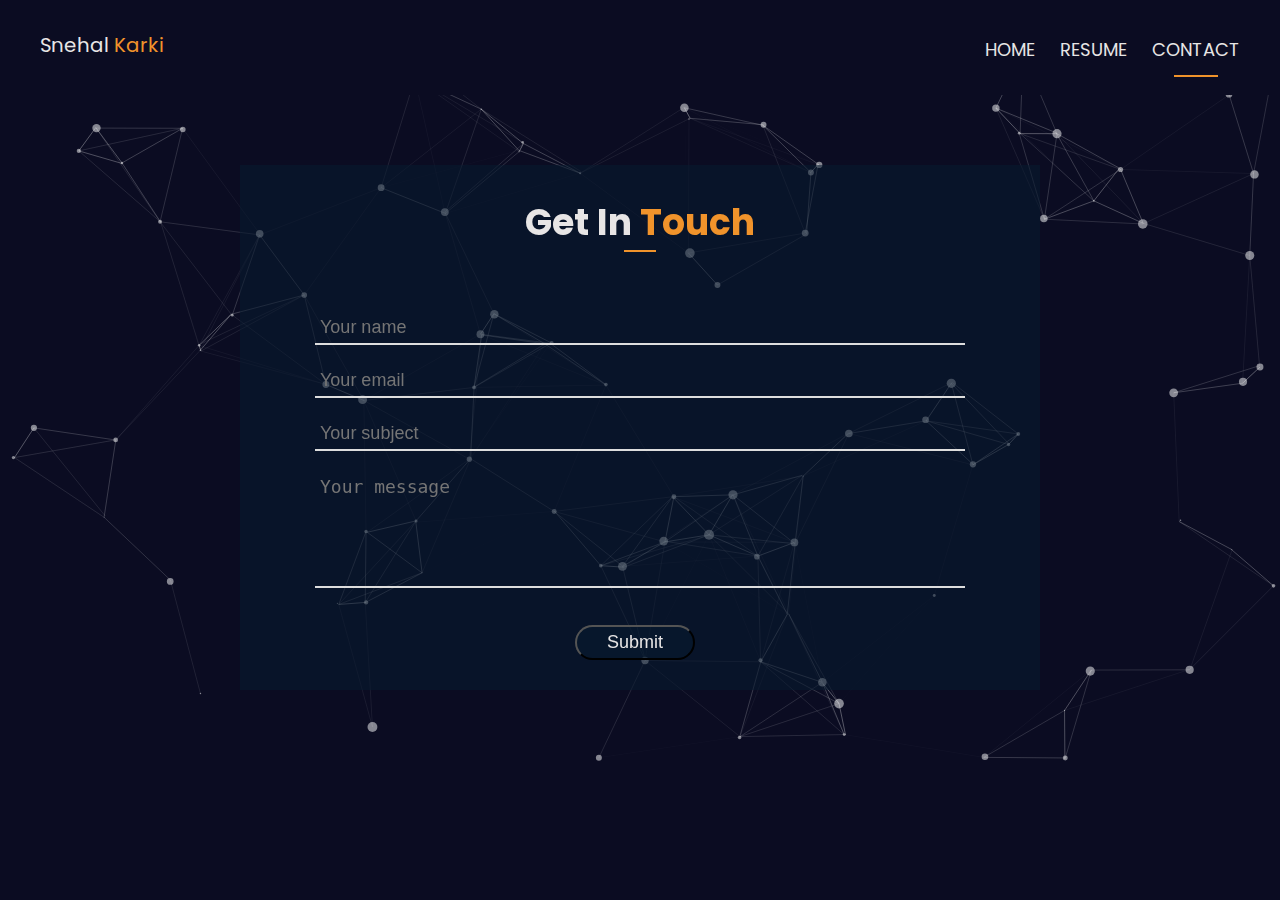
<file: pages/contact.html>
<!DOCTYPE html>
<html lang="en">

<head>
    <meta charset="UTF-8">
    <meta http-equiv="X-UA-Compatible" content="IE=edge">
    <meta name="viewport" content="width=device-width, initial-scale=1.0">
    <link rel="stylesheet" href="../css/style.css">
    <link rel="stylesheet" href="https://cdnjs.cloudflare.com/ajax/libs/font-awesome/5.15.3/css/all.min.css">
    <title>Snehal Karki</title>
</head>

<body>
    <header id="particles-js">

        <nav>
            <div class="row clearfix">
                <div class="logo">Snehal <span class="color">Karki</span></div>
                <ul class="main-nav">
                    <li><a href="../index.html">Home</a></li>
                    <li><a href="resume.html">Resume</a></li>
                    <li><a href="contact.html" class="active">Contact</a></li>

                </ul>

                <div class="bars">
                    <a href="#" onclick="opennav()"><i class="fas fa-bars"></i></a>
                </div>


            </div>
        </nav>


        <section class="contact">
            <form action="https://submit-form.com/TIPsUeqk" target="_blank">
                <h1>Get In <span class="color">Touch</span></h1>
                <input type="text" placeholder="Your name" required><br>
                <input type="email" placeholder="Your email" required><br>
                <input type="text" placeholder="Your subject" required><br>
                <textarea name="#" id="#" cols="30" rows="5" placeholder="Your message" required></textarea><br>
                <div class="btn">
                    <button onclick="submitForm()">Submit</button>
                </div>
            </form>
        </section>




    </header>

    <div class="mobile-nav">

        <ul class="side-nav">
            <li><a href="../index.html">Home</a></li>
            <li><a href="resume.html">Resume</a></li>
            <li><a href="contact.html" class="color">Contact</a></li>
        </ul>

        <div class="close">
            <a href="#" onclick="closenav()"> <i class="fa fa-times" aria-hidden="true"></i></a>

        </div>
    </div>


    <script src="../js/script.js"> </script>
    <script src="../js/particles.js"></script>
    <script src="../js/app.js"></script>


</body>

</html>
</file>
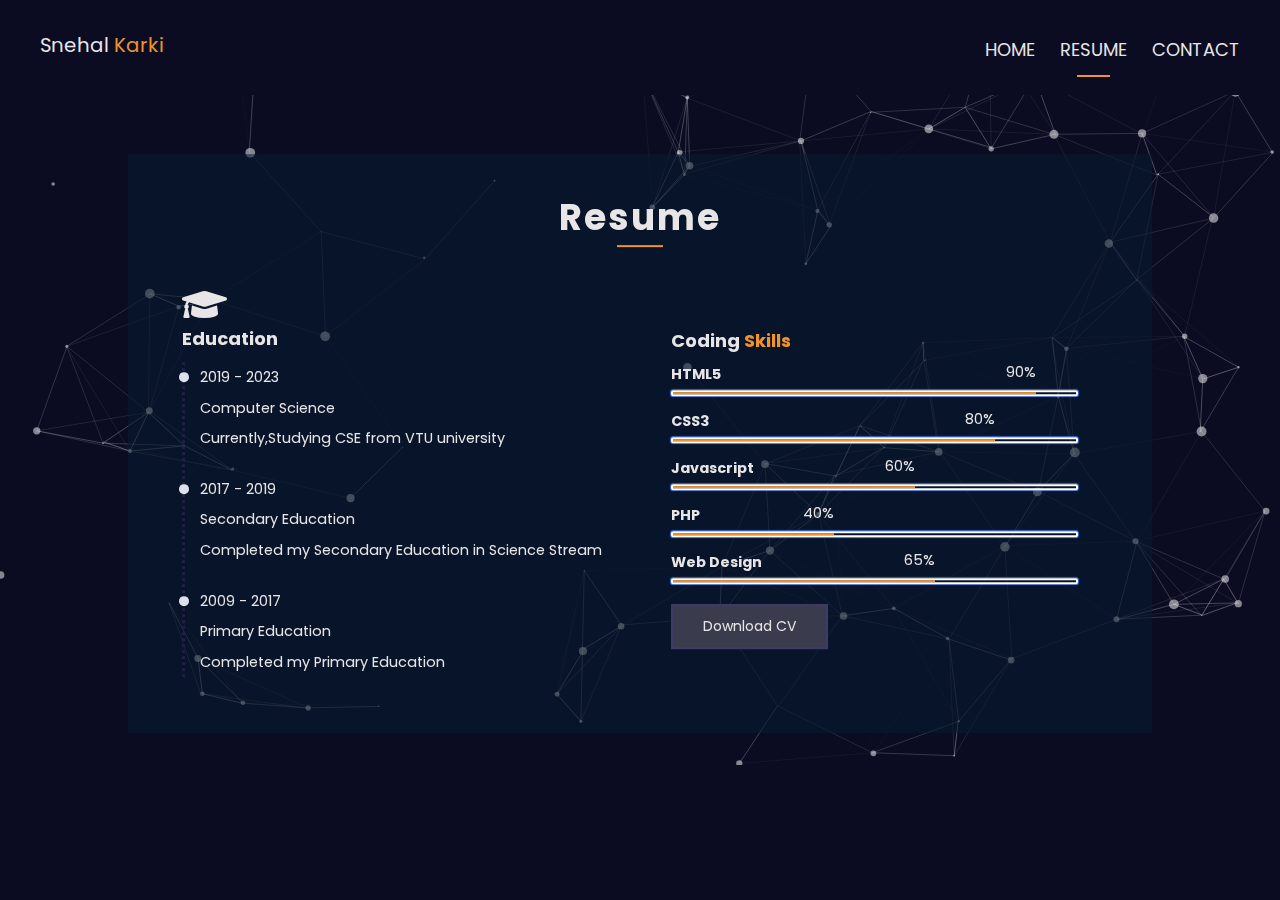
<file: pages/resume.html>
<!DOCTYPE html>
<html lang="en">

<head>
    <meta charset="UTF-8">
    <meta http-equiv="X-UA-Compatible" content="IE=edge">
    <meta name="viewport" content="width=device-width, initial-scale=1.0">
    <link rel="stylesheet" href="../css/style.css">
    <link rel="stylesheet" href="https://cdnjs.cloudflare.com/ajax/libs/font-awesome/5.15.3/css/all.min.css">
    <title>Snehal Karki</title>
</head>

<body>
    <header id="particles-js">

        <nav>
            <div class="row clearfix">
                <div class="logo">Snehal <span class="color">Karki</span></div>
                <ul class="main-nav">
                    <li><a href="../index.html">Home</a></li>
                    <li><a href="resume.html" class="active">Resume</a></li>
                    <li><a href="contact.html">Contact</a></li>

                </ul>

                <div class="bars">
                    <a href="#" onclick="opennav()"><i class="fas fa-bars"></i></a>
                </div>


            </div>
        </nav>



        <section class="skills">
            <div class="container">

                <h1 class="title">Resume</h1>

                <div class="skill-content">
                    <div class="left">

                        <div class="heading">
                            <i class="fas fa-graduation-cap"></i>
                            <h4>Education</h4>
                        </div>

                        <div class="timeline-wrapper">

                            <div class="timeline-item">
                                <p>2019 - 2023</p>
                                <p>Computer Science</p>
                                <p>Currently,Studying CSE from VTU university</p>
                            </div>

                            <div class="timeline-item">
                                <p>2017 - 2019</p>
                                <p>Secondary Education</p>
                                <p>Completed my Secondary Education in Science Stream</p>
                            </div>

                            <div class="timeline-item">
                                <p>2009 - 2017</p>
                                <p>Primary Education</p>
                                <p>Completed my Primary Education</p>
                            </div>
                        </div>



                    </div>

                    <div class="right">
                        <div class="heading">
                            <h4>Coding <span class="color">Skills</span></h4>
                        </div>
                        <div class="skills-wrapper">

                            <div class="skill-box">
                                <h4>HTML5</h4>
                                <div class="progress-wrap">
                                    <span data-percent="90" class="progress-bar">
                                        <span class="percent-display">90%</span>
                                    </span>
                                </div>
                            </div>

                            <div class="skill-box">
                                <h4>CSS3</h4>
                                <div class="progress-wrap">
                                    <span data-percent="80" class="progress-bar">
                                        <span class="percent-display">78%</span>
                                    </span>
                                </div>
                            </div>

                            <div class="skill-box">
                                <h4>Javascript</h4>
                                <div class="progress-wrap">
                                    <span data-percent="60" class="progress-bar">
                                        <span class="percent-display">78%</span>
                                    </span>
                                </div>
                            </div>

                            <div class="skill-box">
                                <h4>PHP</h4>
                                <div class="progress-wrap">
                                    <span data-percent="40" class="progress-bar">
                                        <span class="percent-display">78%</span>
                                    </span>
                                </div>
                            </div>

                            <div class="skill-box">
                                <h4>Web Design</h4>
                                <div class="progress-wrap">
                                    <span data-percent="65" class="progress-bar">
                                        <span class="percent-display">78%</span>
                                    </span>
                                </div>
                            </div>
                        </div>

                        <div class="resume_download">
                                <a href="resume.pdf">Download CV</a>
                        </div>


                    </div>

                </div>

            </div>
        </section>


    </header>

    <div class="mobile-nav">
        <ul class="side-nav">
            <li><a href="../index.html">Home</a></li>
            <li><a href="resume.html" class="color">Resume</a></li>
            <li><a href="contact.html">Contact</a></li>
        </ul>

        <div class="close">
            <a href="#" onclick="closenav()"> <i class="fa fa-times" aria-hidden="true"></i></a>

        </div>
    </div>


    <script src="../js/script.js"> </script>
    <script src="../js/particles.js"></script>
    <script src="../js/app.js"></script>


</body>

</html>
</file>
<file: css/style.css>
@import url('https://fonts.googleapis.com/css2?family=Poppins:wght@300;400;500;600&display=swap');
    * {
        margin: 0;
        padding: 0;
        box-sizing: border-box;
        color: rgb(231, 229, 229);
        text-decoration: none;
        list-style: none;
        user-select: none;
        outline: none;
        -webkit-tap-highlight-color: transparent;
    }

    /* Preloader */

    .loader_bg {
        position: fixed;
        width: 100%;
        height: 100%;
        display: flex;
        align-items: center;
        justify-content: center;
        z-index: 546;
        background: #091429;
    }

    .loader {
        position: absolute;
        width: 150px;
        height: 150px;
        border: 0 solid transparent;
    }

    .loader:before, .loader:after {
        position: absolute;
        content: "";
        width: inherit;
        height: inherit;
        border: 1em solid #0d3461c9;
        border-radius: 50%;
        top: 0;
        left: 0;
        animation: loader 2s linear infinite;
        opacity: 0;
    }

    .loader:before {
        animation-delay: .5s;
    }

    @keyframes loader {
        0% {
            transform: scale(0);
            opacity: 0;
        }
        50% {
            opacity: 1;
        }
        100% {
            transform: scale(1);
            opacity: 0;
        }
    }

    /*  */

    /****Resusable Tag********/

    :root {
        --primary-color: #0b0c22;
        --secondary-color: #f0932b;
        --info-color: #081c308c;
    }

    html {
        font-family: 'Poppins', sans-serif;
        font-size: 18px;
    }

    h1, h2 {
        text-align: center;
    }

    h1:after {
        display: block;
        content: "";
        width: 5%;
        height: 2px;
        margin: auto;
        background-color: var(--secondary-color);
    }

    section {
        position: absolute;
        top: 30%;
        left: 50%;
        transform: translate(-50%, -20%);
        width: 80%;
        z-index: 1;
    }

    header {
        position: fixed;
        height: 100vh;
        width: 100vw;
        overflow-y: scroll;
        background-color: var(--primary-color);
    }

    /* Navigation Section */

    nav {
        line-height: 10vh;
        width: 100%;
        position: fixed;
        background-color: #0b0c22;
        z-index: 9999;
    }

    /* Color changing after scrolling fixed nav*/

    .row {
        width: 1200px;
        margin: auto;
    }

    .clearfix:after {
        content: "";
        visibility: hidden;
        display: block;
        clear: both;
    }

    .logo {
        float: left;
        font-size: 110%;
    }

    .main-nav {
        float: right;
        margin-top: 5px;
    }

    .main-nav li {
        list-style: none;
        display: inline-block;
        text-transform: uppercase;
        margin-left: 20px;
    }

    .main-nav li a {
        padding-bottom: 2px;
    }

    .main-nav li a::after {
        content: "";
        display: block;
        margin: 0 auto;
        margin-top: -20px;
        height: 2px;
        background-color: var(--secondary-color);
        transition: all 0.5s;
        width: 0;
    }

    .bars {
        float: right;
        font-size: 25px;
        display: none;
    }

    .color {
        color: var(--secondary-color);
    }

    /*******Mobile Navigation********/

    .mobile-nav {
        position: absolute;
        top: 0;
        left: -100%;
        width: 100%;
        height: 100vh;
        background-color: #0b0c22;
        transition: all 0.5s;
        z-index: 25;
    }

    .mobile-nav li a:hover {
        color: var(--secondary-color);
    }

    .side-nav {
        position: absolute;
        top: 40%;
        left: 50%;
        transform: translate(-50%, -50%);
        text-align: center;
    }

    .side-nav li {
        margin: 20px 0;
        text-transform: uppercase;
        font-size: 110%;
    }

    .close {
        position: absolute;
        top: 20px;
        right: 30px;
        font-size: 135%;
    }

    /* Hover effect for navigation */

    .icons li a i:hover {
        color: var(--secondary-color);
    }

    .main-nav li a:hover::after, .main-nav li a.active::after {
        width: 50%;
    }

    /* Main-header-content */

    .main-header-content {
        border-radius: 5px;
        position: absolute;
        top: 50%;
        left: 50%;
        transform: translate(-50%, -50%);
        background-color: var(--info-color);
        max-width: 800px;
        padding: 20px 30px;
        display: flex;
    }

    .main-header-content img {
        height: 200px;
        width: auto;
        border-radius: 50%;
        padding: 0 30px;
        margin-bottom: 20px;
        box-shadow: 2px 2px 0 0 white;
    }

    .main-header-content {
        box-shadow: 0 5px 10px rgba(0, 0, 0, 0.8);
    }

    .main-header-content .icons {
        text-align: center;
    }

    .main-header-content .icons li {
        display: inline-block;
        margin-left: 15px;
        font-size: 150%;
    }

    /* header text */

    .header-text {
        margin-left: 50px;
    }

    .header-text h1 {
        letter-spacing: 2px;
        font-weight: 200;
    }

    /* moving text */

    .typing-txt {
        display: flex;
    }

    .dynamic-txt {
        margin-left: 10px;
        overflow: hidden;
        height: 40px;
    }

    .dynamic-txt li {
        height: 40px;
        line-height: 20px;
        position: relative;
        top: 5px;
        animation: slider 16s steps(4) infinite;
    }

    @keyframes slider {
        100% {
            top: -155px;
        }
    }

    .dynamic-txt li span {
        color: var(--secondary-color);
        position: relative;
        padding-right: 3px;
    }

    .dynamic-txt li span::after {
        content: "";
        position: absolute;
        width: 100%;
        height: 100%;
        left: 0;
        border-left: 2px solid var(--secondary-color);
        animation: typing 4s steps(13) infinite;
        background-color: var(--info-color);
    }

    @keyframes typing {
        40%, 60% {
            left: calc(100%);
        }
        100% {
            left: 0;
        }
    }

    /* Info Details */

    .info-list {
        width: 400px;
    }

    .info-item .title {
        display: inline-block;
        width: 30%;
    }

    .info-item .value {
        display: inline-block;
    }

    .title, .value {
        letter-spacing: 2px;
    }

    /*********Skill Section**********/

    .container {
        padding: 2rem 3rem;
        background-color: var(--info-color);
    }


    section.skills .container .skill-content {
        margin-top: 40px;
        display: grid;
        grid-template-columns: 1.2fr 1fr;
    }

    section.skills .container .skill-content {
        padding-right: 20px;
    }

    section.skills .container .skill-content .heading {
        margin-bottom: 10px;
    }

    section.skills .container .skill-content p {
        font-size: 80%;
        line-height: 1.7rem;
    }

    section.skills .container .skill-content i {
        font-size: 200%;
    }

    section.skills .container .skill-content .timeline-wrapper {
        border-left: 3px dotted #202142;
    }

    section.skills .container .skill-content .timeline-item {
        position: relative;
        margin-bottom: 20px;
        margin-left: 15px;
    }

    section.skills .container .skill-content .timeline-item::after {
        content: "";
        position: absolute;
        left: 0;
        top: 10px;
        background-color: #dfe0ee;
        height: 10px;
        width: 10px;
        border-radius: 50%;
        margin-left: -21px;
    }

    .right {
        margin-top: 40px;
    }

    .skills-wrapper .skill-box {
        margin-bottom: 15px;
    }

    .skills-wrapper .skill-box h4 {
        margin-bottom: 5px;
        font-size: 80%;
    }

    .skills-wrapper .skill-box .progress-wrap {
        height: 6px;
        width: 100%;
        border: 2px solid white;
        box-shadow: 0 0 1px 0.8px #4d79f6;
        border-radius: 2px;
    }

    .skills-wrapper .skill-box .progress-wrap .progress-bar {
        height: 100%;
        display: block;
        position: relative;
        background-color: var(--secondary-color);
    }

    .skills-wrapper .skill-box .progress-wrap .progress-bar .percent-display {
        position: absolute;
        top: -30px;
        right: 0;
        font-size: 80%;
    }

    .right .resume_download{
        margin-top: 20px;
    }
    
    .right .resume_download a{
        background-color: rgb(59, 59, 78);
        font-size: 14px;
        border: 2px solid rgb(60, 60, 105);
        padding: 10px 30px;
        display: inline-block;

    }

    .right .resume_download a:hover{
        color: var(--secondary-color);
    }
    /********Contact Section************/

    section.contact {
        background-color: var(--info-color);
        padding: 30px 75px;
        max-width: 800px;
    }

    section.contact h1 {
        margin-bottom: 40px;
    }

    section.contact input, textarea {
        width: 100%;
        margin-top: 20px;
        font-size: 100%;
        padding: 5px;
        resize: none;
        outline: none;
        color: white;
        background-color: transparent;
        border: none;
        border-bottom: 2px solid rgb(221, 221, 221);
    }

    section.contact .btn {
        width: 20%;
        margin: auto;
    }

    section.contact button {
        background-color: var(--info-color);
        padding: 5px 30px;
        font-size: 100%;
        border-radius: 50px;
        display: inline-block;
        margin-top: 30px;
        transition: all 0.5s;
    }

    section.contact button:hover {
        background-color: var(--secondary-color);
        color: black;
    }

    /* Media Queries */

    @media only screen and (max-width:1200px) {
        .row {
            width: 100%;
            padding: 0 20px;
        }
    }

    @media only screen and (max-width:1080px) {
        section.skills .container .skill-content {
            margin-top: 40px;
            display: grid;
            grid-template-columns: 1fr;
        }
        .container {
            margin-top: 70px;
        }

        .right .resume_download{
            margin-top: 20px;
            text-align: center;
        }
        
    }

    @media only screen and (min-width:969px) {
        .mobile-nav {
            display: none;
        }
    }

    @media only screen and (max-width:968px) {
        .main-nav {
            display: none;
        }
        .bars {
            display: block;
        }
        section.contact {
            padding: 30px 20px;
        }
        section.contact h1 {
            margin-bottom: 20px;
        }
        section.contact .btn {
            width: 40%;
        }
        .main-nav li a:hover::after, .main-nav li a.active::after {
            width: 10%;
        }
        section {
            width: 90%;
            padding-bottom: 50px;
        }
    }

    @media only screen and (max-width:820px) {
        .main-header-content {
            display: flex;
            flex-direction: column;
            margin: auto;
            width: 90%;
            padding: 20px 0;
        }
        .main-header-content h1 {
            font-size: 150%;
            text-align: center;
            width: 100%;
            margin: 10px 0;
        }
        .header-text {
            margin-left: 0;
        }
        .main-header-content .info-list {
            font-size: 80%;
            margin-left: 50px;
        }
        .header-text .typing-txt {
            margin-left: 50px;
        }
        .main-header-content .main-img .profile-img {
            text-align: center;
            margin: auto;
        }
        .main-header-content .main-img .profile-img img {
            padding: 0;
            box-shadow: 0 2px 4px 0 rgba(17, 15, 15, 1), 0 4px 16px 0 black;
        }
    }

    @media only screen and (max-width:520px) {
        .info-list {
            width: 80%;
        }
        .main-header-content .main-img .profile-img img {
            height: 150px;
        }
        .main-header-content .icons a {
            font-size: 25px;
        }
        .main-header-content h1 {
            margin: 2px 0;
            font-size: 100%;
        }
        .header-text .info-list {
            font-size: 15px;
        }
        .info-list {
            margin-left: 10px;
        }
        .info-item .title {
            width: 30%;
        }
        section {
            width: 95%;
        }
        .container {
            padding: 1rem;
        }
    }

    @media only screen and (max-width:420px) {
        .main-header-content {
            padding: 10px;
        }
        .main-header-content .icons a {
            font-size: 25px;
        }
        .header-text .info-list {
            font-size: 12px;
        }
        .info-item .title {
            margin-left: -20px;
        }
    }
</file>
